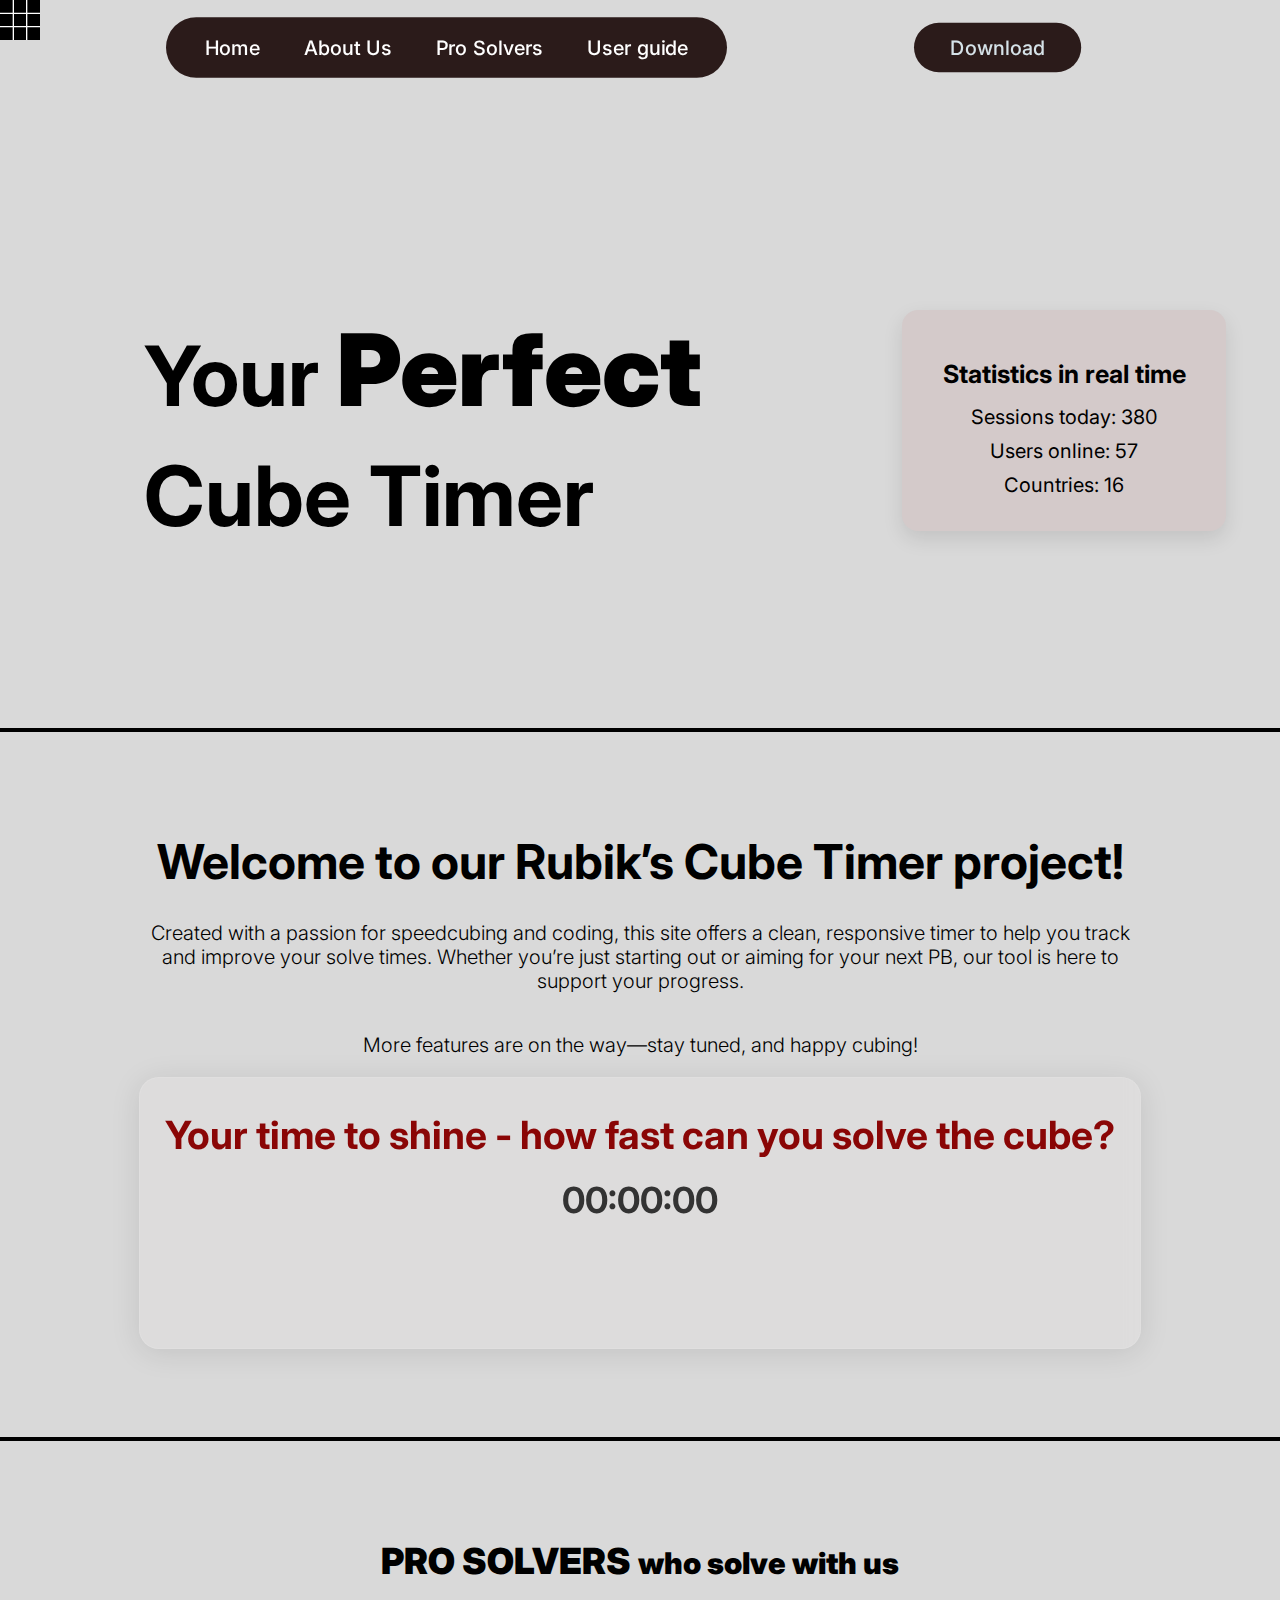
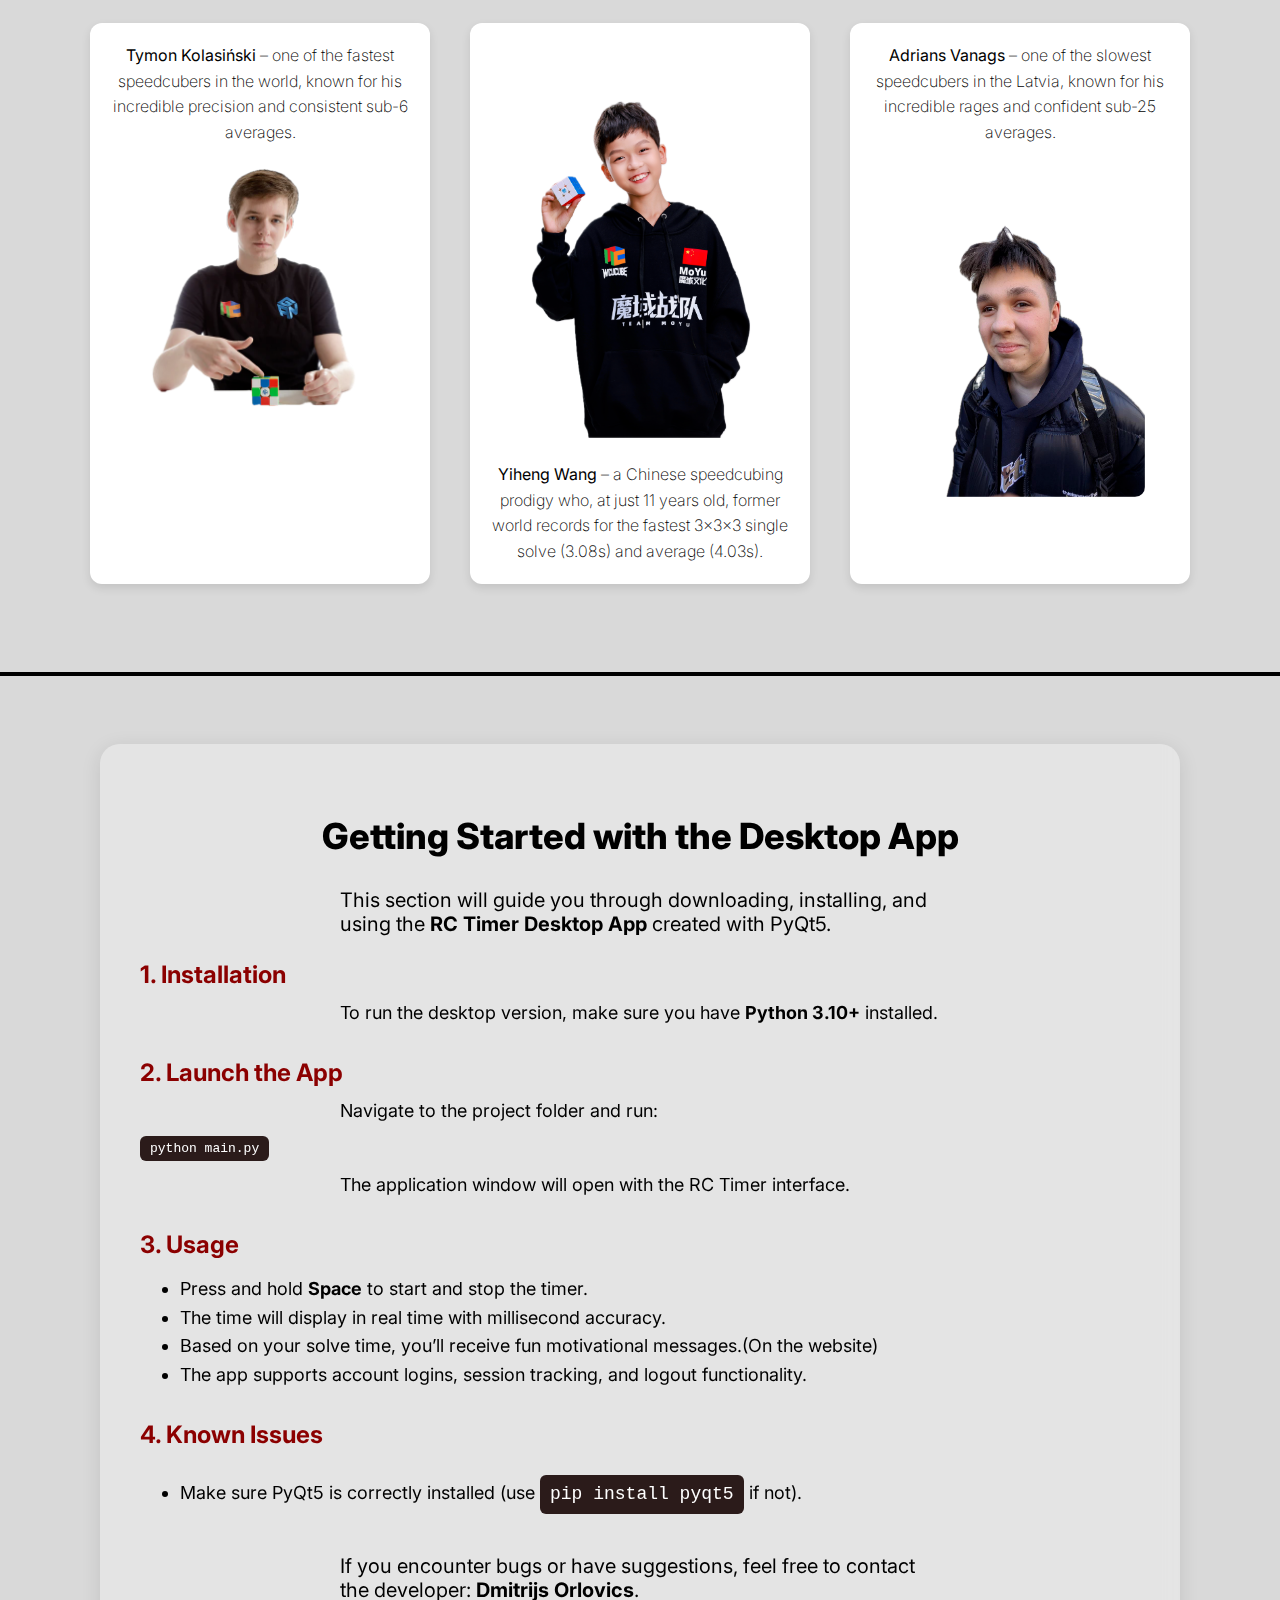
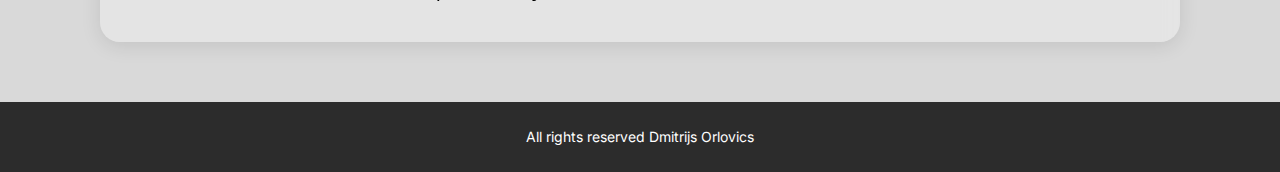
<file: index.html>
<!DOCTYPE html>
<html lang="en">
<head>
    <meta charset="UTF-8">
    <meta name="viewport" content="width=device-width, initial-scale=1.0">
    <title>RCTimer</title>
    <link rel="stylesheet" href="WebPage/src/style.css">
    <link rel="preconnect" href="https://fonts.googleapis.com">
    <link rel="preconnect" href="https://fonts.gstatic.com" crossorigin>
    <link href="https://fonts.googleapis.com/css2?family=Inter:ital,opsz,wght@0,14..32,100..900;1,14..32,100..900&family=Montserrat:ital,wght@0,100..900;1,100..900&family=Noto+Sans:ital,wght@0,100..900;1,100..900&family=Poppins:ital,wght@0,100;0,200;0,300;0,400;0,500;0,600;0,700;0,800;0,900;1,200;1,300;1,400;1,500;1,600;1,700;1,800;1,900&family=Raleway:ital,wght@0,100..900;1,100..900&family=Roboto:ital,wght@0,100..900;1,100..900&family=Rubik:ital,wght@0,300..900;1,300..900&display=swap" rel="stylesheet">
    </head>
<body>
    <header>
        <div class="nav-container">
            <div class="nav-left">   
                <a href="#hero">Home</a>
                <a href="#about-us">About Us</a>
                <a href="#pro-solvers">Pro Solvers</a>
                <a href="#user-guide">User guide</a> 
            </div>
            <div class="download-btn">
                <a href="WebPage/src/project/PYTHON_Project_Timer.zip" download class="button">Download</a>
            </div>
    
       </div>
        </header>
        <section id="hero">
            <div class="hero-container">
              <div class="herodiv">
                <h1>
                  <small>Your </small><strong>Perfect</strong><br>
                  <small>Cube Timer</small>
                </h1>
              </div>
              <div class="live-stats">
                <h3>Statistics in real time</h3>
                <ul>
                  <li>Sessions today: <span id="sessions">0</span></li>
                  <li>Users online: <span id="users">0</span></li>
                  <li>Countries: <span id="countries">0</span></li>
                </ul>
              </div>
            </div>
          </section>
          
    <br>
    <hr>
    <section id="about-us">
        <h1>Welcome to our Rubik’s Cube Timer project!</h1>
        <p>Created with a passion for speedcubing and coding, this site offers a clean, responsive timer to help you track and improve your solve times. Whether you’re just starting out or aiming for your next PB, our tool is here to support your progress.</p>
        <p>More features are on the way—stay tuned, and happy cubing!</p>
        

    <div class="timer">
        <h2>Your time to shine - how fast can you solve the cube?</h2>
        <div id="simple-timer">00:00:00</div>
        <div id="message"></div>
    </div>
    </section>
    <br>
    <hr>
    <section id="pro-solvers">
        <h2><strong>PRO SOLVERS <small>who solve with us</small></strong></h2>
        <div class="solvers-container">
          <div class="solver">
            <p><strong>Tymon Kolasiński</strong> – one of the fastest speedcubers in the world, known for his incredible precision and consistent sub-6 averages.</p>
            <img src="WebPage/src/images/tymon.png" alt="Tymon Kolasiński">
          </div>
          <div class="solver">
            <img src="WebPage/src/images/yiheng.png" alt="Yiheng Wang">
            <p><strong>Yiheng Wang</strong> – a Chinese speedcubing prodigy who, at just 11 years old, former world records for the fastest 3x3x3 single solve (3.08s) and average (4.03s).</p>
          </div>
          <div class="solver">
            <p><strong>Adrians Vanags</strong> – one of the slowest speedcubers in the Latvia, known for his incredible rages and confident sub-25 averages.</p>
            <img src="WebPage/src/images/adrians.png" alt="Tymon Kolasiński">
          </div>
        </div>
      </section>
      <br>
      <hr>
      <section id="user-guide">
        <div class="user-guide-container">
            <h2>Getting Started with the Desktop App</h2>
            <p>This section will guide you through downloading, installing, and using the <strong>RC Timer Desktop App</strong> created with PyQt5.</p>
          
            <div class="guide-step">
              <h3>1. Installation</h3>
              <p>To run the desktop version, make sure you have <strong>Python 3.10+</strong> installed.</p>
            </div>
          
            <div class="guide-step">
              <h3>2. Launch the App</h3>
              <p>Navigate to the project folder and run:</p>
              <code>python main.py</code>
              <p>The application window will open with the RC Timer interface.</p>
            </div>
          
            <div class="guide-step">
              <h3>3. Usage</h3>
              <ul>
                <li>Press and hold <strong>Space</strong> to start and stop the timer.</li>
                <li>The time will display in real time with millisecond accuracy.</li>
                <li>Based on your solve time, you’ll receive fun motivational messages.(On the website)</li>
                <li>The app supports account logins, session tracking, and logout functionality.</li>
              </ul>
            </div>
          
            <div class="guide-step">
              <h3>4. Known Issues</h3>
              <ul>
                <li>Make sure PyQt5 is correctly installed (use <code>pip install pyqt5</code> if not).</li>
              </ul>
            </div>
          
            <p>If you encounter bugs or have suggestions, feel free to contact the developer: <strong>Dmitrijs Orlovics</strong>.</p>
          </div>
          
      </section>
    <footer>
        All rights reserved Dmitrijs Orlovics
    </footer>
    <div class="falling-objects">
        <img src="WebPage/src/images/svg/cube.svg" class="falling" />
    </div>
    <script src="WebPage/src/script.js"></script>
</body>
</html>
</file>
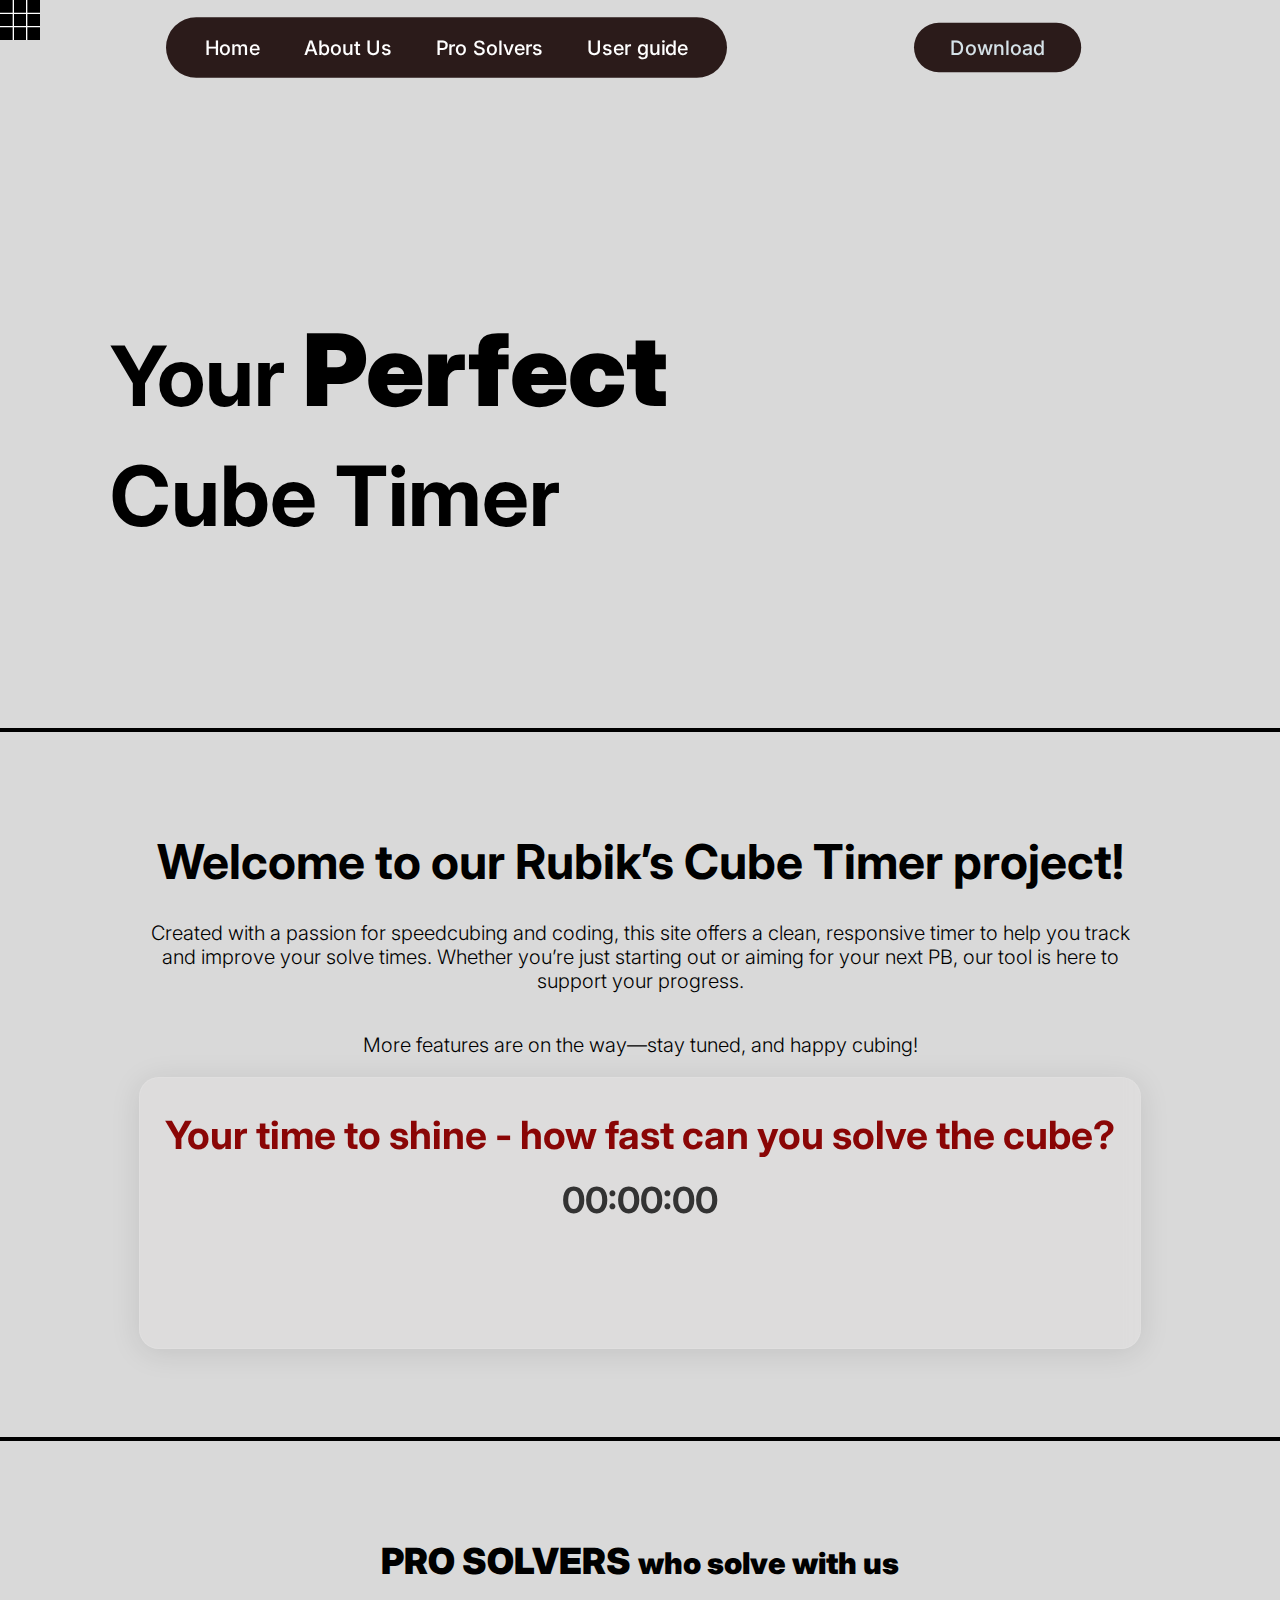
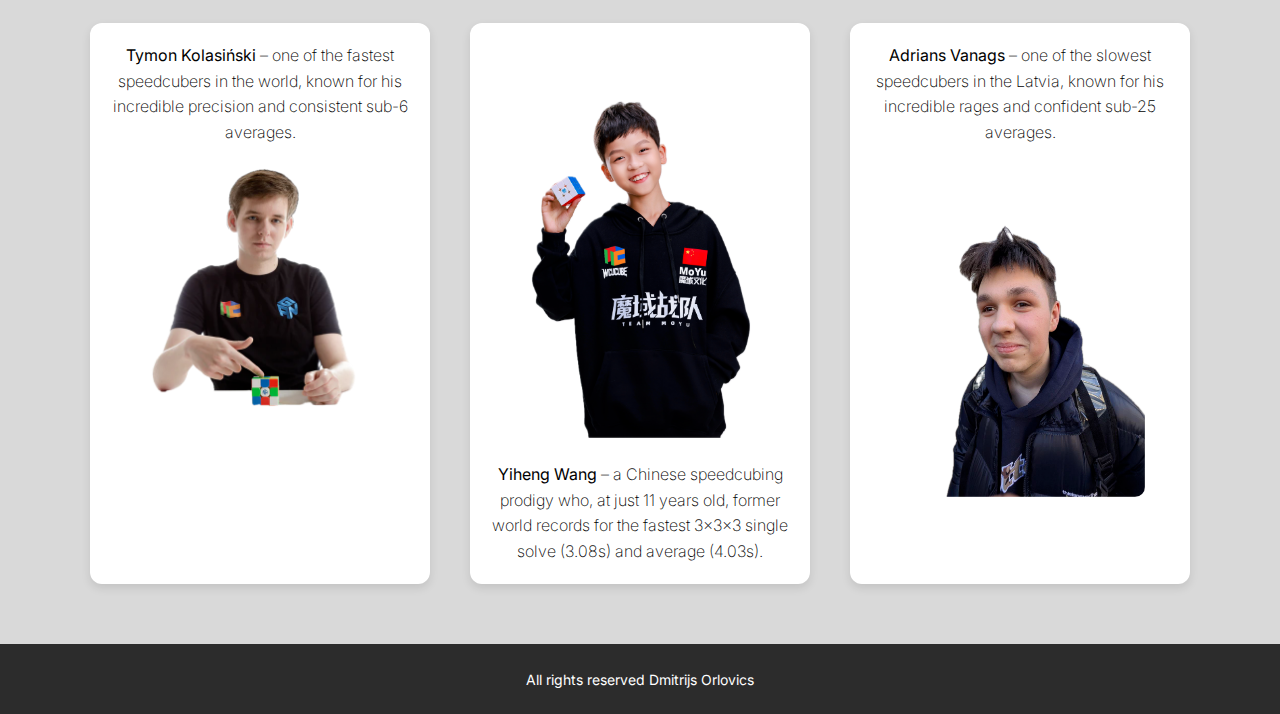
<file: WebPage/index.html>
<!DOCTYPE html>
<html lang="en">
<head>
    <meta charset="UTF-8">
    <meta name="viewport" content="width=device-width, initial-scale=1.0">
    <title>RCTimer</title>
    <link rel="stylesheet" href="./src/style.css">
    <link rel="preconnect" href="https://fonts.googleapis.com">
    <link rel="preconnect" href="https://fonts.gstatic.com" crossorigin>
    <link href="https://fonts.googleapis.com/css2?family=Inter:ital,opsz,wght@0,14..32,100..900;1,14..32,100..900&family=Montserrat:ital,wght@0,100..900;1,100..900&family=Noto+Sans:ital,wght@0,100..900;1,100..900&family=Poppins:ital,wght@0,100;0,200;0,300;0,400;0,500;0,600;0,700;0,800;0,900;1,200;1,300;1,400;1,500;1,600;1,700;1,800;1,900&family=Raleway:ital,wght@0,100..900;1,100..900&family=Roboto:ital,wght@0,100..900;1,100..900&family=Rubik:ital,wght@0,300..900;1,300..900&display=swap" rel="stylesheet">
    </head>
<body>
    <header>
        <div class="nav-container">
            <div class="nav-left">   
                <a href="#hero">Home</a>
                <a href="#about-us">About Us</a>
                <a href="#pro-solvers">Pro Solvers</a>
                <a href="#user-guide">User guide</a> 
            </div>
            <div class="download-btn">
            <a href="#">Download</a>
        </div>
        </div>
        </header>
    <section id="hero">
        <div class="herodiv">
            <h1><small>Your </small><strong>Perfect</strong><br><small>Cube Timer</small></h1>
        </div>
    </section>
    <br>
    <hr>
    <section id="about-us">
        <h1>Welcome to our Rubik’s Cube Timer project!</h1>
        <p>Created with a passion for speedcubing and coding, this site offers a clean, responsive timer to help you track and improve your solve times. Whether you’re just starting out or aiming for your next PB, our tool is here to support your progress.</p>
        <p>More features are on the way—stay tuned, and happy cubing!</p>
        

    <div class="timer">
        <h2>Your time to shine - how fast can you solve the cube?</h2>
        <div id="simple-timer">00:00:00</div>
        <div id="message"></div>
    </div>
    </section>
    <br>
    <hr>
    <section id="pro-solvers">
        <h2><strong>PRO SOLVERS <small>who solve with us</small></strong></h2>
        <div class="solvers-container">
          <div class="solver">
            <p><strong>Tymon Kolasiński</strong> – one of the fastest speedcubers in the world, known for his incredible precision and consistent sub-6 averages.</p>
            <img src="./src/images/tymon.png" alt="Tymon Kolasiński">
          </div>
          <div class="solver">
            <img src="./src/images/yiheng.png" alt="Yiheng Wang">
            <p><strong>Yiheng Wang</strong> – a Chinese speedcubing prodigy who, at just 11 years old, former world records for the fastest 3x3x3 single solve (3.08s) and average (4.03s).</p>
          </div>
          <div class="solver">
            <p><strong>Adrians Vanags</strong> – one of the slowest speedcubers in the Latvia, known for his incredible rages and confident sub-25 averages.</p>
            <img src="./src/images/adrians.png" alt="Tymon Kolasiński">
          </div>
        </div>
      </section>
    
    <footer>
        All rights reserved Dmitrijs Orlovics
    </footer>
    <div class="falling-objects">
        <img src="./src/images/svg/cube.svg" class="falling" />
    </div>
    <script src="./src/script.js"></script>
</body>
</html>
</file>
<file: WebPage/src/style.css>
html {
  scroll-behavior: smooth;
}

body {
  z-index: 2;
  margin: 0;
  padding: 0;
  box-sizing: border-box;
  font-family: "Inter", sans-serif;
  font-optical-sizing: auto;
  background-color: #D9D9D9;
  color: black;
  padding-top: 80px; 
}

header {
  background-color: transparent;
  padding: 20px;
  padding-left: 220px;
  position: fixed;
  top: 0;
  width: 100%;
  z-index: 1000;
  transform: scale(1.1);
}

.nav-container {
  display: flex;
  /* justify-content: space-between; */
  gap: 170px;
  align-items: center;
}

.nav-left {
  display: flex;
  gap: 30px;
  background-color: #2b1b1a;
  padding: 12px 30px;
  border-radius: 999px;
}

.nav-left a {
  color: white;
  text-decoration: none;
  font-weight: 500;
  transition: transform 0.3s ease, box-shadow 0.3s ease;
}

.nav-left a:hover {
  transform: scale(1.05) translateY(-0.5px);
  box-shadow: 0 10px 20px rgba(0, 0, 0, 0.2);
}


.download-btn {
  background-color: #2b1b1a;
  color: white;
  padding: 12px 28px;
  border-radius: 999px;
  text-decoration: none;
  font-weight: 500;
  transition: transform 0.3s ease, box-shadow 0.3s ease;
}
.download-btn:hover {
  transform: scale(1.015) translateY(-1.5px);
  box-shadow: 0 10px 20px rgba(0, 0, 0, 0.2);
}


#hizin {
  display: flex;
  align-items: center;
  gap: 20px;
  flex-wrap: wrap;
}

#logo {
  font-size: 24px;
  font-weight: bold;
  color: white;
}

header a {
  color: #d5e2e8;
  text-decoration: none;
  font-size: 18px;
  margin: 5px;
  transition: transform 0.3s ease;
}

header a:hover {
  transform: translateY(-1.5px);
}
header a.active {
  border-bottom: 2px solid #fff;
}

#hero {
  display: flex;
  align-items: flex-end;  
  justify-content: flex-start;
  padding: 60px 20px;
  height: 500px;
  background-color: transparent;
}

.herodiv {
  text-align: left;
}

.herodiv h1 {
  font-size: 100px;
  margin: 0;
  line-height: 1.2;
  padding-left: 90px;
  padding-bottom: 90px;
}

#about-us {
  display: flex;
  flex-direction: column;
  align-items: center;
  padding: 60px 20px;
  max-width: 1000px;
  margin: 0 auto;
  text-align: center;
}

.timer {
  background: rgba(226, 223, 223, 0.5);
  backdrop-filter: blur(10px);
  border: 1px solid rgba(255, 255, 255, 0.1);
  border-radius: 20px;
  color: #fff;
  box-shadow: 0 4px 30px rgba(0, 0, 0, 0.1);
  text-align: center;
  width: 1000px;
  height: 270px;
}

.timer > h2 {
  font-size: 39px;
  color:rgb(138, 6, 6);
}

#about-us p {
  font-weight: 300;
  font-size: 20px;
  max-width: 1000px;
}

#simple-timer,
#message {
  font-size: 36px;
  font-weight: bold;
  color: #333;
  text-align: center;
  margin-top: 20px;
}

section {
  padding: 60px 20px;
  text-align: center;
}

.section-content,
.section-content2 {
  display: flex;
  justify-content: space-between;
  align-items: center;
  gap: 40px;
  flex-wrap: wrap;
}

.description, .description2, .code-left, .code-right {
  flex: 1 1 400px;
  max-width: 500px;
  text-align: center;
}

.description2 {
  text-align: right;
}

.text-right {
  margin-left: 0;
}

.section > div > p, div > p {
  width: 100%;
  max-width: 600px;
  font-size: 20px;
  margin: auto;
}

.center-title {
  text-align: center;
  margin-bottom: 30px;
}

h1 {
  font-size: 48px;
  margin-bottom: 10px;
}

h2 {
  font-size: 36px;
  margin-bottom: 20px;
}

p {
  font-size: 18px;
  margin-bottom: 20px;
}

hr {
  border: 2px solid black; 
  width: 100%;
}

#pro-solvers {
  background-color: #D9D9D9;
  padding: 60px 20px;
  text-align: center;
}

#pro-solvers h2 {
  font-size: 36px;
  margin-bottom: 40px;
  font-weight: 800;
}

.solvers-container {
  display: flex;
  justify-content: center;
  flex-wrap: wrap;
  gap: 40px;
}

.solver {
  background-color: white;
  border-radius: 12px;
  padding: 20px;
  max-width: 300px;
  text-align: center;
  box-shadow: 0 4px 10px rgba(0,0,0,0.1);
  transition: transform 0.3s ease, box-shadow 0.3s ease;
}
.solver:hover {
  transform: scale(1.05) translateY(-5px);
  box-shadow: 0 10px 20px rgba(0, 0, 0, 0.2);
}

.solver img {
  width: 100%;
  max-width: 250px;
  height: auto;
  margin: 20px 0;
  border-radius: 10px;
}

.solver p {
  font-size: 16px;
  line-height: 1.6;
  font-weight: 200;
}

footer {
  background-color: #2c2c2c;
  display: grid;
  place-items: center;
  height: 50px;
  width: 100%;
  color: white;
  font-size: 14px;
  padding: 10px 0;
}

.falling-objects {
  position: fixed;
  top: 0;
  left: 0;
  pointer-events: none;
  z-index: 500;
}

.falling {
  position: absolute;
  width: 40px;
  animation: fall 3s linear forwards;
}

@keyframes fall {
  0% {
    transform: translateY(-100px) rotate(0deg);
    opacity: 1;
  }
  100% {
    transform: translateY(100vh) rotate(360deg);
    opacity: 0;
  }
}


.user-guide-container {
  max-width: 1000px;
  margin: 0 auto;
  text-align: left;
  background: rgba(255, 255, 255, 0.3);
  backdrop-filter: blur(10px);
  padding: 40px;
  border-radius: 20px;
  box-shadow: 0 4px 20px rgba(0,0,0,0.1);
}

.user-guide-container h2 {
  text-align: center;
  font-size: 36px;
  margin-bottom: 30px;
  font-weight: 800;
}

.guide-step {
  margin-bottom: 30px;
}

.guide-step h3 {
  font-size: 24px;
  color: #8b0000;
  margin-bottom: 10px;
}

.guide-step p,
.guide-step li {
  font-size: 18px;
  line-height: 1.6;
}

.guide-step code {
  background-color: #2b1b1a;
  color: white;
  padding: 5px 10px;
  border-radius: 6px;
  display: inline-block;
  margin: 10px 0;
}


.live-stats {
  background: #d4caca;
  padding: 24px 32px;
  border-radius: 16px;
  box-shadow: 0 8px 20px rgba(0,0,0,0.1);
  min-width: 260px;
  font-family: 'Inter', sans-serif;
}

.live-stats h3 {
  font-size: 25px;
  margin-bottom: 16px;
}

.live-stats ul {
  list-style: none;
  padding: 0;
  margin: 0;
}


.live-stats li {
  font-size: 20px;
  margin-bottom: 10px;
}

.hero-container {
  display: flex;
  align-items: flex-start; /* выравнивание по верхней линии */
  justify-content: space-between;
  max-width: 1200px;
  margin: 0 auto;
  gap: 200px;
  flex-wrap: wrap;
}

/* tablets */
@media screen and (max-width: 1024px) {
  header {
      flex-direction: row;
      justify-content: space-between;
      align-items: center;
      padding: 10px 20px;
  }

  .nav-left {
      flex-direction: row;
      gap: 20px;
  }

  .nav-container {
      gap: 20px;
      align-items: center;
  }

  .download-btn {
      margin-top: 10px;
      align-self: flex-start;
  }

  #hero {
      padding: 40px 10px;
      height: auto;
      text-align: center;
  }

  .herodiv h1 {
      font-size: 80px;
      margin: 0;
      padding-bottom: 20px;
  }

  #simple-timer,
  #message {
      font-size: 28px;
  }

  .timer {
      width: 90%;
      height: auto;
      margin: 0 auto;
      padding: 20px;
  }
}

/* phones */
@media screen and (max-width: 768px) {
  header {
      flex-direction: row;
      justify-content: space-between;
      align-items: center;
      padding: 10px 20px;
  }

  .nav-left {
      flex-direction: row;
      gap: 15px;
  }

  .nav-container {
      gap: 15px;
  }

  .download-btn {
      margin-top: 10px;
      align-self: flex-start;
  }
  .herodiv h1 {
      font-size: 45px;
      margin: 0;
      padding-bottom: 20px;
  }
  #hero,
  #about-us {
      padding: 40px 10px;
  }

  #simple-timer,
  #message {
      font-size: 28px;
  }

  .timer {
      width: 90%;
      height: auto;
      margin: 0 auto;
  }

  .solver img {
      width: 70%;
  }
}

/* Адаптивность для статистики */
@media screen and (max-width: 1024px) {
  .live-stats {
    padding: 16px 24px;
  }

  .live-stats h3 {
    font-size: 22px;
  }

  .live-stats li {
    font-size: 18px;
  }
}

@media screen and (max-width: 768px) {
  .live-stats {
    align-items: center;
    padding: 12px 16px;
  }

  .live-stats h3 {
    font-size: 18px;
  }

  .live-stats li {
    font-size: 16px;
  }
}
</file>
